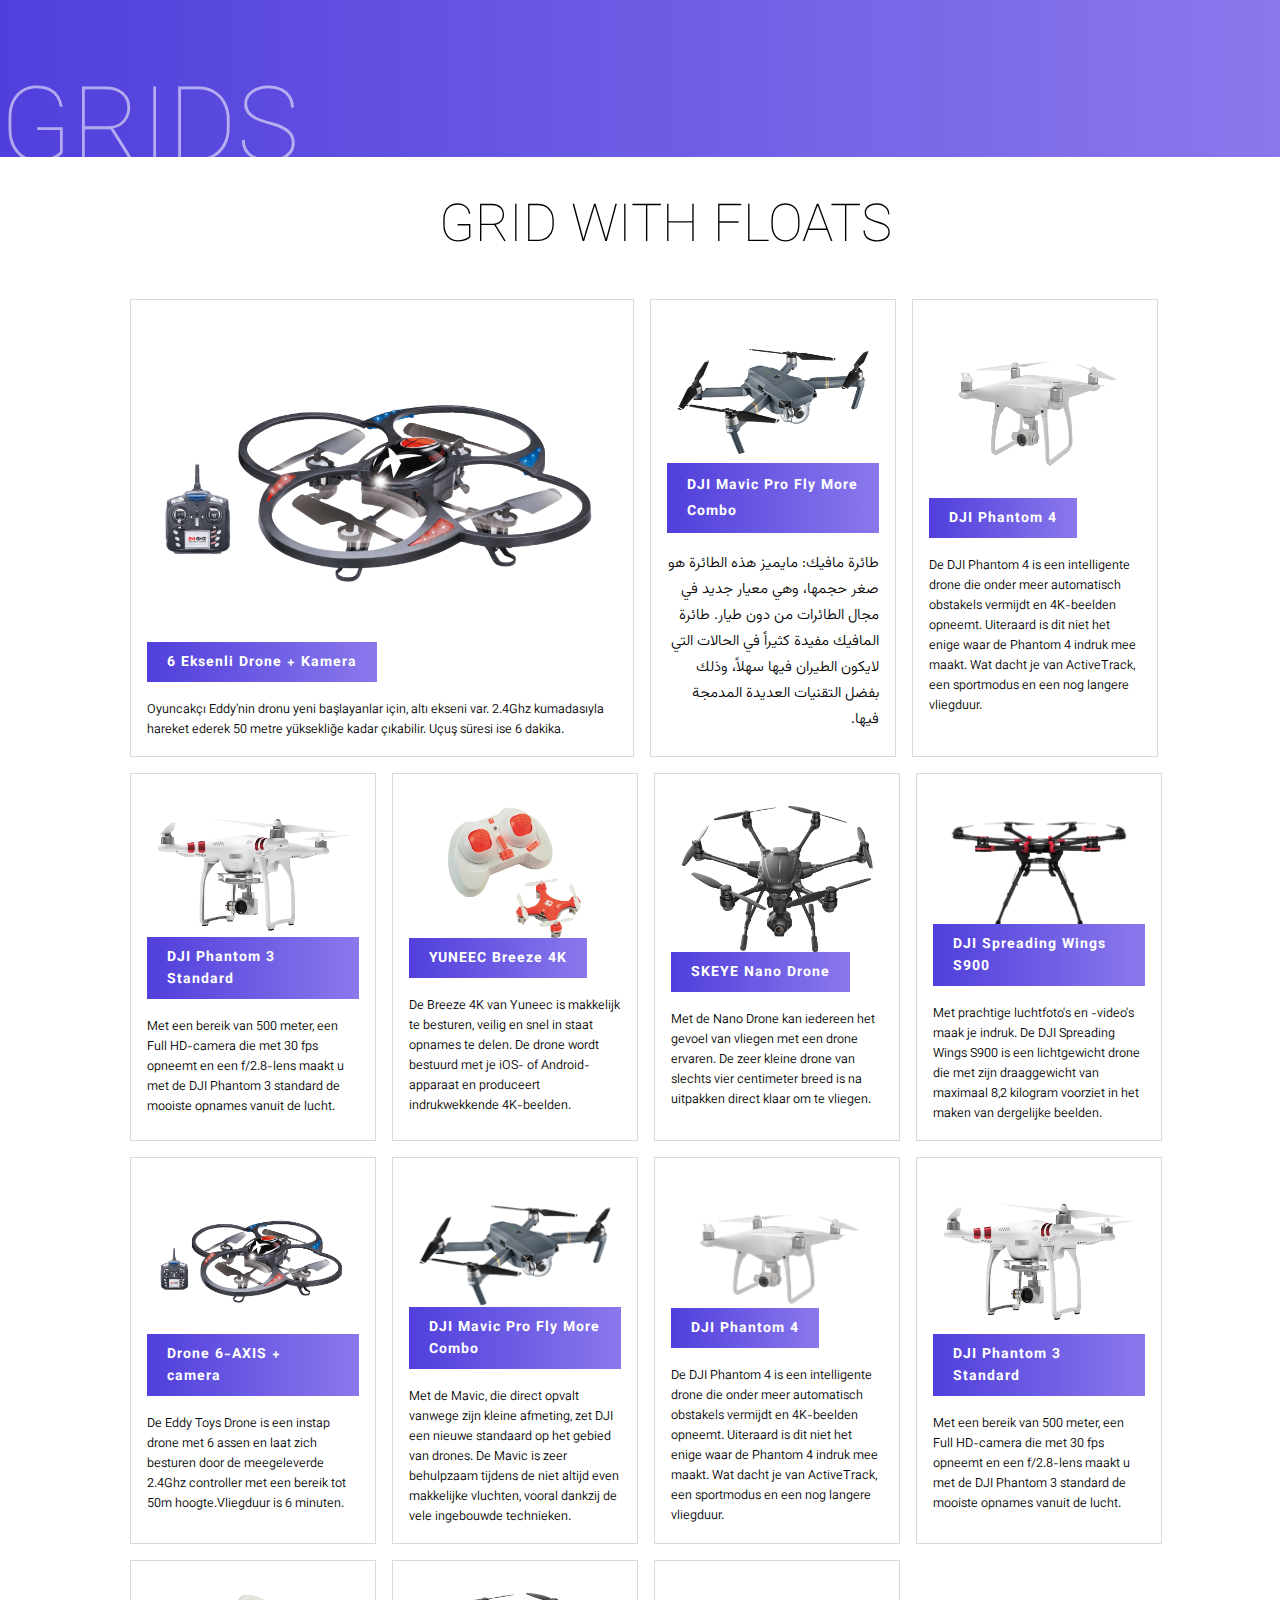
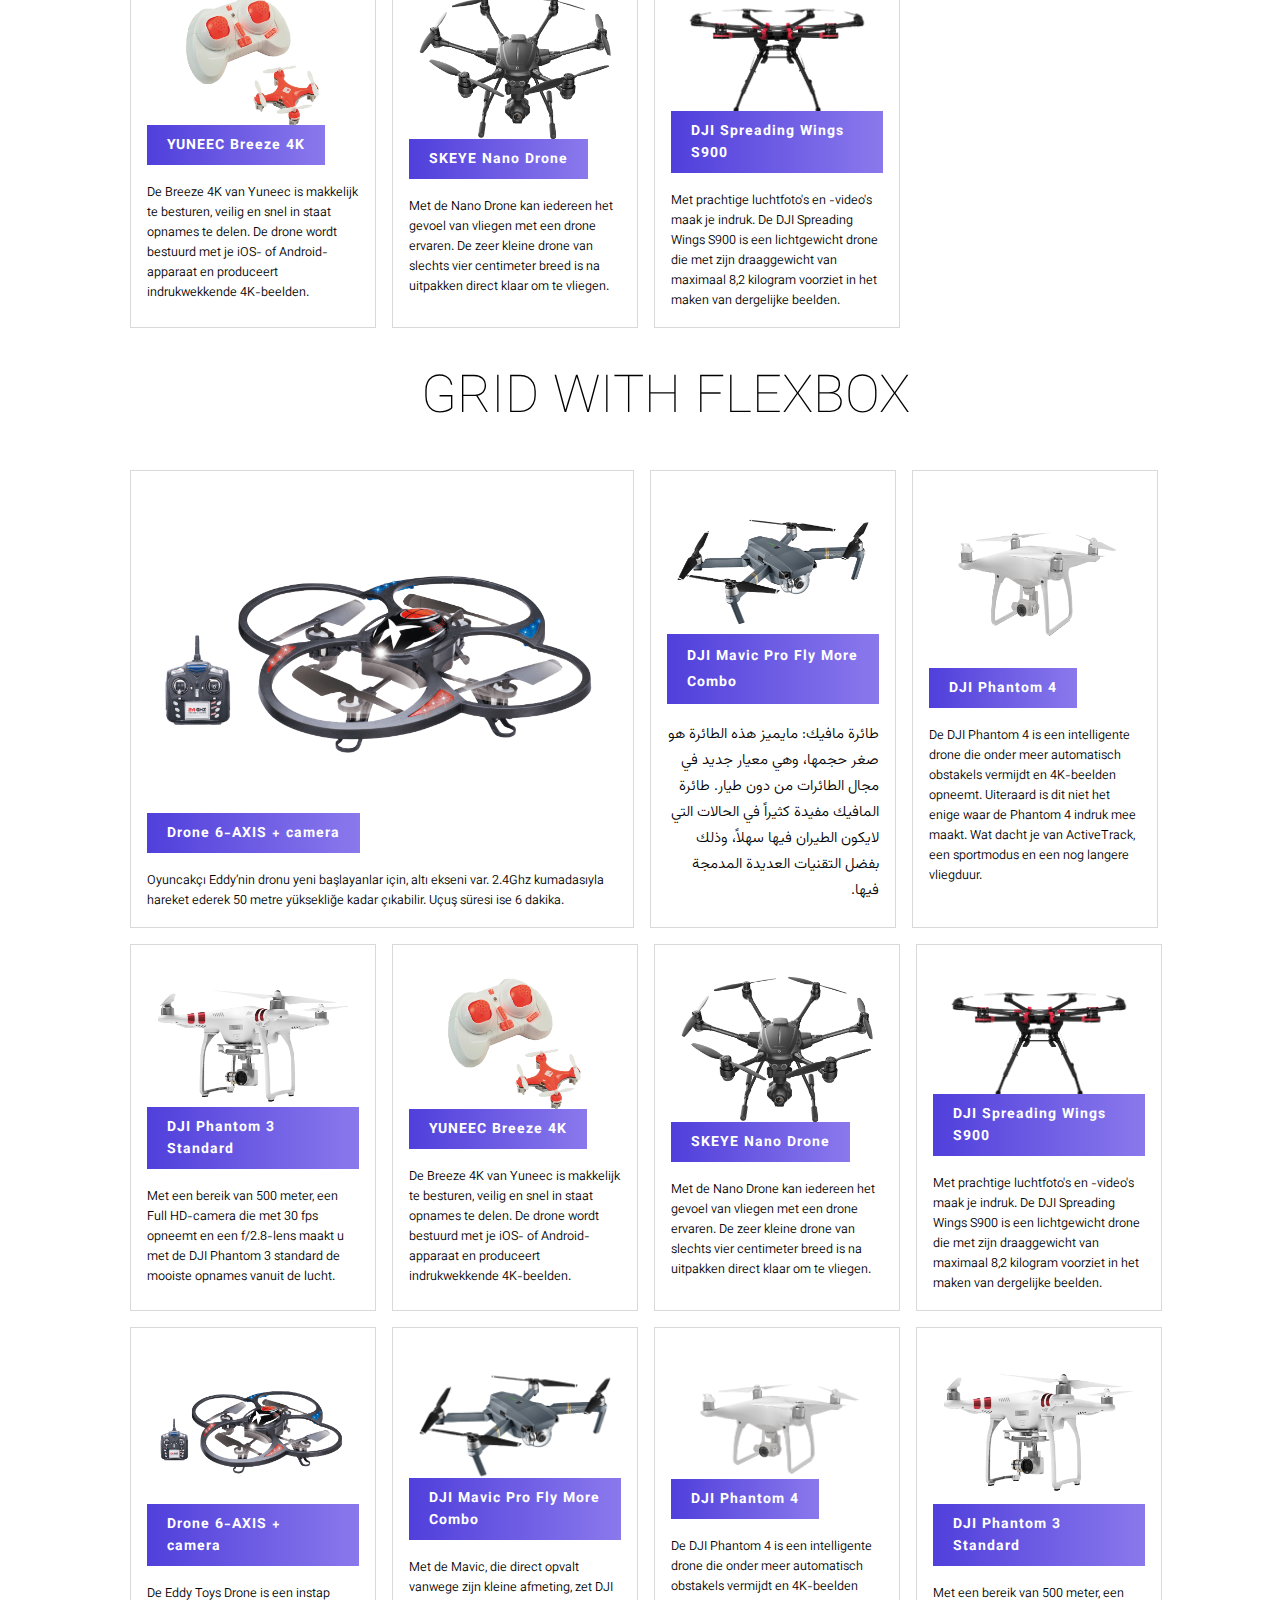
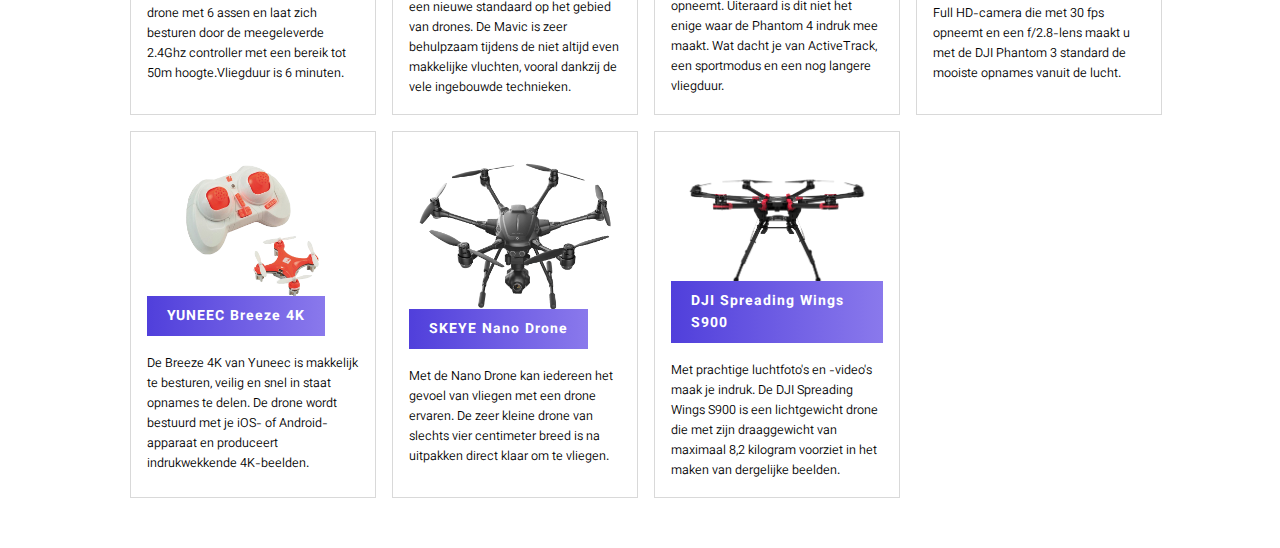
<file: week02/index.html>
<!doctype html>
<html>

<head>
    <meta charset="utf-8">
    <meta name="viewport" content="width=device-width, initial-scale=1.0">
    <title>Grids</title>
    <link rel="stylesheet" href="style.css">
</head>

<body>
    <header>
        <h1>Grids</h1>
    </header>
    <main>
        <section>
            <h2>Grid with floats</h2>
            <ul id="grid-floats">
                <li class="grid-item">
                    <h3>6 Eksenli Drone + Kamera</h3>
                    <img src="images/drone1.png">
                    <p>Oyuncakçı Eddy’nin dronu yeni başlayanlar için, altı ekseni var. 2.4Ghz kumadasıyla hareket
                        ederek 50 metre yüksekliğe kadar çıkabilir. Uçuş süresi ise 6 dakika.</p>
                </li>
                <li class="grid-item">
                    <h3>DJI Mavic Pro Fly More Combo</h3>
                    <img src="images/drone2.png">
                    <p dir="rtl">طائرة مافيك: مايميز هذه الطائرة هو صغر حجمها، وهي معيار جديد في مجال الطائرات من دون
                        طيار. طائرة المافيك مفيدة كثيراً في الحالات التي لايكون الطيران فيها سهلاً، وذلك بفضل التقنيات
                        العديدة المدمجة فيها.</p>
                </li>
                <li class="grid-item">
                    <h3>DJI Phantom 4</h3>
                    <img src="images/drone3.png">
                    <p>De DJI Phantom 4 is een intelligente drone die onder meer automatisch obstakels vermijdt en
                        4K-beelden opneemt. Uiteraard is dit niet het enige waar de Phantom 4 indruk mee maakt. Wat
                        dacht je van ActiveTrack, een sportmodus en een nog langere vliegduur.</p>
                </li>
                <li class="grid-item">
                    <h3>DJI Phantom 3 Standard</h3>
                    <img src="images/drone4.png">
                    <p>Met een bereik van 500 meter, een Full HD-camera die met 30 fps opneemt en een f/2.8-lens maakt u
                        met de DJI Phantom 3 standard de mooiste opnames vanuit de lucht.</p>
                </li>
                <li class="grid-item">
                    <h3>YUNEEC Breeze 4K</h3>
                    <img src="images/drone5.png">
                    <p>De Breeze 4K van Yuneec is makkelijk te besturen, veilig en snel in staat opnames te delen. De
                        drone wordt bestuurd met je iOS- of Android-apparaat en produceert indrukwekkende 4K-beelden.
                    </p>
                </li>
                <li class="grid-item">
                    <h3>SKEYE Nano Drone</h3>
                    <img src="images/drone6.png">
                    <p>Met de Nano Drone kan iedereen het gevoel van vliegen met een drone ervaren. De zeer kleine drone
                        van slechts vier centimeter breed is na uitpakken direct klaar om te vliegen.</p>
                </li>
                <li class="grid-item">
                    <h3>DJI Spreading Wings S900</h3>
                    <img src="images/drone7.png">
                    <p>Met prachtige luchtfoto's en -video's maak je indruk. De DJI Spreading Wings S900 is een
                        lichtgewicht drone die met zijn draaggewicht van maximaal 8,2 kilogram voorziet in het maken van
                        dergelijke beelden.</p>
                </li>
                <li class="grid-item">
                    <h3>Drone 6-AXIS + camera</h3>
                    <img src="images/drone1.png">
                    <p>De Eddy Toys Drone is een instap drone met 6 assen en laat zich besturen door de meegeleverde
                        2.4Ghz controller met een bereik tot 50m hoogte.Vliegduur is 6 minuten.</p>
                </li>
                <li class="grid-item">
                    <h3>DJI Mavic Pro Fly More Combo</h3>
                    <img src="images/drone2.png">
                    <p>Met de Mavic, die direct opvalt vanwege zijn kleine afmeting, zet DJI een nieuwe standaard op het
                        gebied van drones. De Mavic is zeer behulpzaam tijdens de niet altijd even makkelijke vluchten,
                        vooral dankzij de vele ingebouwde technieken.</p>
                </li>
                <li class="grid-item">
                    <h3>DJI Phantom 4</h3>
                    <img src="images/drone3.png">
                    <p>De DJI Phantom 4 is een intelligente drone die onder meer automatisch obstakels vermijdt en
                        4K-beelden opneemt. Uiteraard is dit niet het enige waar de Phantom 4 indruk mee maakt. Wat
                        dacht je van ActiveTrack, een sportmodus en een nog langere vliegduur.</p>
                </li>
                <li class="grid-item">
                    <h3>DJI Phantom 3 Standard</h3>
                    <img src="images/drone4.png">
                    <p>Met een bereik van 500 meter, een Full HD-camera die met 30 fps opneemt en een f/2.8-lens maakt u
                        met de DJI Phantom 3 standard de mooiste opnames vanuit de lucht.</p>
                </li>
                <li class="grid-item">
                    <h3>YUNEEC Breeze 4K</h3>
                    <img src="images/drone5.png">
                    <p>De Breeze 4K van Yuneec is makkelijk te besturen, veilig en snel in staat opnames te delen. De
                        drone wordt bestuurd met je iOS- of Android-apparaat en produceert indrukwekkende 4K-beelden.
                    </p>
                </li>
                <li class="grid-item">
                    <h3>SKEYE Nano Drone</h3>
                    <img src="images/drone6.png">
                    <p>Met de Nano Drone kan iedereen het gevoel van vliegen met een drone ervaren. De zeer kleine drone
                        van slechts vier centimeter breed is na uitpakken direct klaar om te vliegen.</p>
                </li>
                <li class="grid-item">
                    <h3>DJI Spreading Wings S900</h3>
                    <img src="images/drone7.png">
                    <p>Met prachtige luchtfoto's en -video's maak je indruk. De DJI Spreading Wings S900 is een
                        lichtgewicht drone die met zijn draaggewicht van maximaal 8,2 kilogram voorziet in het maken van
                        dergelijke beelden.</p>
                </li>
            </ul>

        </section>
        <section>
            <h2>Grid with flexbox</h2>
            <ul id="grid-flex">
                <li class="grid-item">
                    <h3>Drone 6-AXIS + camera</h3>
                    <img src="images/drone1.png">
                    <p>Oyuncakçı Eddy’nin dronu yeni başlayanlar için, altı ekseni var. 2.4Ghz kumadasıyla hareket
                        ederek 50 metre yüksekliğe kadar çıkabilir. Uçuş süresi ise 6 dakika.</p>
                </li>
                <li class="grid-item">
                    <h3>DJI Mavic Pro Fly More Combo</h3>
                    <img src="images/drone2.png">
                    <p dir="rtl">طائرة مافيك: مايميز هذه الطائرة هو صغر حجمها، وهي معيار جديد في مجال الطائرات من دون
                        طيار. طائرة المافيك مفيدة كثيراً في الحالات التي لايكون الطيران فيها سهلاً، وذلك بفضل التقنيات
                        العديدة المدمجة فيها.</p>
                </li>
                <li class="grid-item">
                    <h3>DJI Phantom 4</h3>
                    <img src="images/drone3.png">
                    <p>De DJI Phantom 4 is een intelligente drone die onder meer automatisch obstakels vermijdt en
                        4K-beelden opneemt. Uiteraard is dit niet het enige waar de Phantom 4 indruk mee maakt. Wat
                        dacht je van ActiveTrack, een sportmodus en een nog langere vliegduur.</p>
                </li>
                <li class="grid-item">
                    <h3>DJI Phantom 3 Standard</h3>
                    <img src="images/drone4.png">
                    <p>Met een bereik van 500 meter, een Full HD-camera die met 30 fps opneemt en een f/2.8-lens maakt u
                        met de DJI Phantom 3 standard de mooiste opnames vanuit de lucht.</p>
                </li>
                <li class="grid-item">
                    <h3>YUNEEC Breeze 4K</h3>
                    <img src="images/drone5.png">
                    <p>De Breeze 4K van Yuneec is makkelijk te besturen, veilig en snel in staat opnames te delen. De
                        drone wordt bestuurd met je iOS- of Android-apparaat en produceert indrukwekkende 4K-beelden.
                    </p>
                </li>
                <li class="grid-item">
                    <h3>SKEYE Nano Drone</h3>
                    <img src="images/drone6.png">
                    <p>Met de Nano Drone kan iedereen het gevoel van vliegen met een drone ervaren. De zeer kleine drone
                        van slechts vier centimeter breed is na uitpakken direct klaar om te vliegen.</p>
                </li>
                <li class="grid-item">
                    <h3>DJI Spreading Wings S900</h3>
                    <img src="images/drone7.png">
                    <p>Met prachtige luchtfoto's en -video's maak je indruk. De DJI Spreading Wings S900 is een
                        lichtgewicht drone die met zijn draaggewicht van maximaal 8,2 kilogram voorziet in het maken van
                        dergelijke beelden.</p>
                </li>
                <li class="grid-item">
                    <h3>Drone 6-AXIS + camera</h3>
                    <img src="images/drone1.png">
                    <p>De Eddy Toys Drone is een instap drone met 6 assen en laat zich besturen door de meegeleverde
                        2.4Ghz controller met een bereik tot 50m hoogte.Vliegduur is 6 minuten.</p>
                </li>
                <li class="grid-item">
                    <h3>DJI Mavic Pro Fly More Combo</h3>
                    <img src="images/drone2.png">
                    <p>Met de Mavic, die direct opvalt vanwege zijn kleine afmeting, zet DJI een nieuwe standaard op het
                        gebied van drones. De Mavic is zeer behulpzaam tijdens de niet altijd even makkelijke vluchten,
                        vooral dankzij de vele ingebouwde technieken.</p>
                </li>
                <li class="grid-item">
                    <h3>DJI Phantom 4</h3>
                    <img src="images/drone3.png">
                    <p>De DJI Phantom 4 is een intelligente drone die onder meer automatisch obstakels vermijdt en
                        4K-beelden opneemt. Uiteraard is dit niet het enige waar de Phantom 4 indruk mee maakt. Wat
                        dacht je van ActiveTrack, een sportmodus en een nog langere vliegduur.</p>
                </li>
                <li class="grid-item">
                    <h3>DJI Phantom 3 Standard</h3>
                    <img src="images/drone4.png">
                    <p>Met een bereik van 500 meter, een Full HD-camera die met 30 fps opneemt en een f/2.8-lens maakt u
                        met de DJI Phantom 3 standard de mooiste opnames vanuit de lucht.</p>
                </li>
                <li class="grid-item">
                    <h3>YUNEEC Breeze 4K</h3>
                    <img src="images/drone5.png">
                    <p>De Breeze 4K van Yuneec is makkelijk te besturen, veilig en snel in staat opnames te delen. De
                        drone wordt bestuurd met je iOS- of Android-apparaat en produceert indrukwekkende 4K-beelden.
                    </p>
                </li>
                <li class="grid-item">
                    <h3>SKEYE Nano Drone</h3>
                    <img src="images/drone6.png">
                    <p>Met de Nano Drone kan iedereen het gevoel van vliegen met een drone ervaren. De zeer kleine drone
                        van slechts vier centimeter breed is na uitpakken direct klaar om te vliegen.</p>
                </li>
                <li class="grid-item">
                    <h3>DJI Spreading Wings S900</h3>
                    <img src="images/drone7.png">
                    <p>Met prachtige luchtfoto's en -video's maak je indruk. De DJI Spreading Wings S900 is een
                        lichtgewicht drone die met zijn draaggewicht van maximaal 8,2 kilogram voorziet in het maken van
                        dergelijke beelden.</p>
                </li>
            </ul>
        </section>
    </main>
</body>

</html>
</file>
<file: week02/style.css>
@import url('https://fonts.googleapis.com/css2?family=Vazirmatn:wght@100;300;400;500;600;700;800;900&display=swap');

/* Universal setting */
* {
    margin: 0;
    padding: 0;
}

:root {
    --primary: #503FDB;
    --secondary: #8A79EC;
    --dark: #222;
    --light: #d9d9d9;
}

*,
*::after,
*::before {
    box-sizing: inherit;
}

html {
    box-sizing: border-box;
    font-size: 65.5%;
}

body {

    font-size: 1.2rem;
    font-family: 'Vazirmatn', sans-serif;
    font-weight: 300;
}

/* Header Area */
header {
    display: flex;
    align-items: flex-end;
    height: 15rem;
    background: linear-gradient(90deg, #503fdb, #8A79EC);
    justify-content: flex-start;
}

h1 {
    font-size: 10rem;
    line-height: 4rem;
    font-weight: 100;
    color: rgba(255, 255, 255, 0.552);
    text-transform: uppercase;
}

/* Section Area */
h2 {
    padding: 30px;
    text-align: center;
    font-size: 5rem;
    font-weight: 100;
    text-transform: uppercase;
}

main {
    padding: 0px 50px 50px 100px;
}

/* Content Area */
section {
    display: flex;
    flex-direction: column;
    padding: 0px 30px;
    justify-content: center;
}

#grid-floats,
#grid-flex {
    display: inline-flex;
    flex-wrap: wrap;
    justify-content: flex-start;
    gap: 16px;

}

li:nth-of-type(1) {
    flex-basis: 47.1%;
}

li:nth-of-type(2) {
    text-align: right;
    font-size: 15px;
    line-height: 26px;
    font-weight: 300;
}

.grid-item {
    display: flex;
    flex-grow: 0;
    width: 23%;
    flex-wrap: wrap;
    border: solid 1px var(--light);
    padding: 16px;
}

img {
    padding: 10px;
    order: -1;
    width: 100%;
    animation-name: slide-in-elliptic-top-fwd;
    animation-duration: 1.5s;
    z-index: -1;
}


li {
    text-decoration: none;
    cursor: pointer;
}

h3 {
    align-self: flex-end;
    font-size: 14px;
    font-weight: 700;
    text-align: left !important;
    letter-spacing: 1px;
    background: linear-gradient(90deg, #503fdb, #8A79EC);
    color: #fff;
    width: fit-content;
    margin: -30px 0px 18px 0px;
    padding: 10px 20px 8px 20px;
    animation-name: easeIn;
    animation-duration: 2s;
}

p {
    align-self: flex-start;
    animation-name: easeIn;
    animation-duration: 2s;
}

li:hover p {
    display: inline-flex;
    color: #2412a6;
    animation: easeIn;
    transition: all .3s ease-in;

}

li:hover img {
    animation-name: flo;
    animation-duration: 1.5s;
    transition: all 1s ease-in;
    animation-iteration-count: infinite;

}

/* Animation */
@keyframes flo {
    0% {
        transform: translateY(-10px);

    }

    50% {
        transform: translateY(-30px);

    }

    100% {
        transform: translateY(-10px);

    }
}

@keyframes slide-in-elliptic-top-fwd {
    0% {
        -webkit-transform: translateY(-600px) rotateX(-30deg) scale(0);
        transform: translateY(-600px) rotateX(-30deg) scale(0);
        -webkit-transform-origin: 50% 100%;
        transform-origin: 50% 100%;
        opacity: 0;

    }

    100% {
        -webkit-transform: translateY(0) rotateX(0) scale(1);
        transform: translateY(0) rotateX(0) scale(1);
        -webkit-transform-origin: 50% 1200px;
        transform-origin: 50% 1200px;
        opacity: 1;
        background-color: #fff;

    }
}

@keyframes easeIn {
    0% {
        opacity: 0;
        transform: translateY(0px);
    }

    50% {
        opacity: 0;
        transform: translateY(0px);
    }

    100% {
        opacity: 1;
        transform: translateX(0);
    }
}

/* Responsive section */

/* Tablets or small screen  */
@media (max-width: 1024px) {
    body {
        margin: 0 auto;
    }

    h1 {
        font-size: 6rem;
        line-height: 2.5rem;
    }

    h2 {
        font-size: 3rem;
    }

    main {
        padding: 0px;
        display: flex;
        flex-direction: row;
        flex-wrap: wrap;
        justify-content: center;
    }

    li:nth-of-type(1) {
        flex-basis: 48%;
    }

    li:nth-of-type(2) {
        flex-basis: 48%;
    }

    .grid-item {
        width: 31.5%;
        padding: 8px;
    }

    h3 {
        font-size: 14px;
        padding: 5px 10px 4px 10px;
    }

    img {
        background-color: #f5f5f5;
    }

    li:nth-of-type(2) {
        font-size: 14px;
        line-height: 22px;
    }
}

/* Small mobile screen */

@media (max-width: 768px) {
    body {
        margin: 0 auto;
    }

    h2 {
        font-size: 2.2rem;
    }

    li:nth-of-type(1) {
        flex-basis: 100%;
    }

    li:nth-of-type(2) {
        flex-basis: 47%;
    }

    .grid-item {
        width: 46%;
        flex-shrink: 1;
        padding: 8px;
    }

    h3 {
        font-size: 10px;
        line-height: 18px;
        padding: 5px 10px 4px 10px;
    }

    img {
        background-color: #f5f5f5;
    }

    li:nth-of-type(2) {
        font-size: 14px;
        line-height: 22px;
    }

    li:nth-of-type(2) {
        line-height: 18px;
    }

    p {
        flex-grow: 1;
        font-size: 10px;
    }
}
</file>
